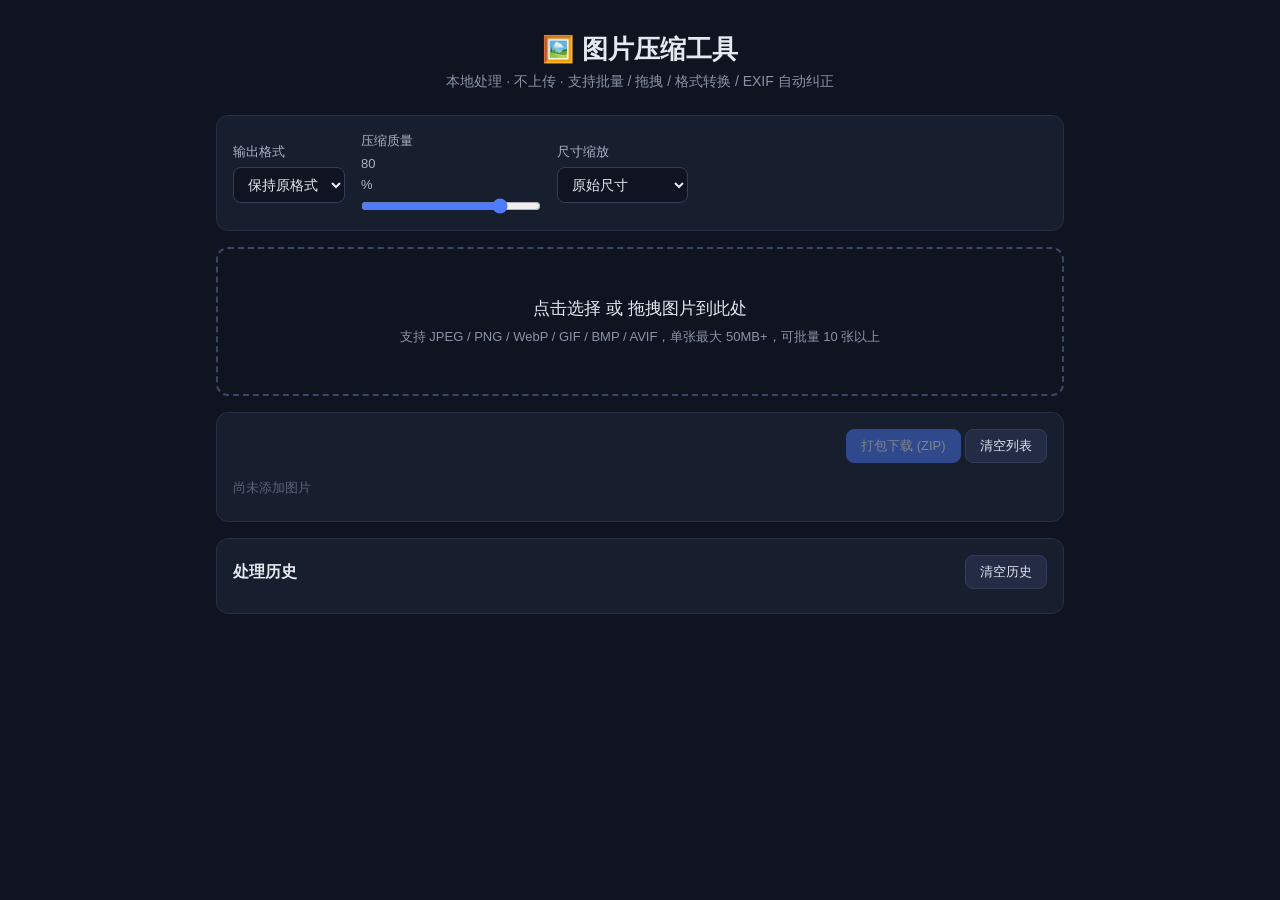
<file: index.html>
<!DOCTYPE html>
<html lang="zh-CN">
<head>
  <meta charset="UTF-8">
  <meta name="viewport" content="width=device-width, initial-scale=1.0">
  <title>图片压缩工具</title>
  <link rel="stylesheet" href="css/style.css">
</head>
<body>
  <header>
    <h1>🖼️ 图片压缩工具</h1>
    <p class="subtitle">本地处理 · 不上传 · 支持批量 / 拖拽 / 格式转换 / EXIF 自动纠正</p>
  </header>

  <main>
    <section class="panel controls">
      <label>
        输出格式
        <select id="format">
          <option value="original">保持原格式</option>
          <option value="jpeg">JPEG</option>
          <option value="png">PNG</option>
          <option value="webp">WebP</option>
        </select>
      </label>
      <label class="quality-label">
        压缩质量 <span id="qualityVal">80</span>%
        <input type="range" id="quality" min="1" max="100" value="80">
      </label>
      <label>
        尺寸缩放
        <select id="resize">
          <option value="original">原始尺寸</option>
          <option value="3840">最长边 ≤ 3840</option>
          <option value="2560">最长边 ≤ 2560</option>
          <option value="1920">最长边 ≤ 1920</option>
          <option value="1280">最长边 ≤ 1280</option>
          <option value="800">最长边 ≤ 800</option>
          <option value="custom">自定义…</option>
        </select>
      </label>
      <span id="customSize" style="display:none">
        <input type="number" id="customW" placeholder="宽 px" min="1">
        ×
        <input type="number" id="customH" placeholder="高 px" min="1">
      </span>
    </section>

    <section id="dropZone" class="drop-zone">
      <p class="drop-main">点击选择 或 拖拽图片到此处</p>
      <p class="drop-sub">支持 JPEG / PNG / WebP / GIF / BMP / AVIF，单张最大 50MB+，可批量 10 张以上</p>
      <input type="file" id="fileInput" accept="image/*" multiple hidden>
    </section>

    <section class="panel">
      <div class="list-header">
        <span id="stat" class="stat"></span>
        <span>
          <button id="downloadAll" class="btn primary">打包下载 (ZIP)</button>
          <button id="clearList" class="btn">清空列表</button>
        </span>
      </div>
      <p id="emptyTip" class="empty-tip">尚未添加图片</p>
      <div id="list" class="list"></div>
    </section>

    <section class="panel">
      <div class="list-header">
        <h2>处理历史</h2>
        <button id="clearHistory" class="btn">清空历史</button>
      </div>
      <ul id="historyList" class="history"></ul>
    </section>
  </main>

  <script src="js/exif.js"></script>
  <script src="js/zip.js"></script>
  <script src="js/db.js"></script>
  <script src="js/main.js"></script>
</body>
</html>
</file>
<file: css/style.css>
* { box-sizing: border-box; margin: 0; padding: 0; }
body {
  font-family: -apple-system, "PingFang SC", "Microsoft YaHei", sans-serif;
  background: #0f1420;
  color: #e6e9f0;
  min-height: 100vh;
}
header { text-align: center; padding: 32px 16px 8px; }
h1 { font-size: 26px; }
.subtitle { color: #8b93a7; margin-top: 6px; font-size: 14px; }
main { max-width: 880px; margin: 0 auto; padding: 16px; display: flex; flex-direction: column; gap: 16px; }

.panel {
  background: #171e2e;
  border: 1px solid #262f45;
  border-radius: 12px;
  padding: 16px;
}

.controls { display: flex; flex-wrap: wrap; gap: 16px; align-items: center; }
.controls label { display: flex; flex-direction: column; gap: 6px; font-size: 13px; color: #aab2c5; }
.controls select, .controls input[type="number"] {
  background: #0f1420; color: #e6e9f0; border: 1px solid #333d58;
  border-radius: 8px; padding: 8px 10px; font-size: 14px;
}
.controls input[type="range"] { width: 180px; accent-color: #4f7cff; }
.quality-label.disabled { opacity: .45; }
#customSize input { width: 90px; }

.drop-zone {
  border: 2px dashed #3a4666;
  border-radius: 12px;
  padding: 48px 16px;
  text-align: center;
  cursor: pointer;
  transition: border-color .15s, background .15s;
}
.drop-zone:hover, .drop-zone.dragover { border-color: #4f7cff; background: #182138; }
.drop-main { font-size: 17px; }
.drop-sub { color: #8b93a7; font-size: 13px; margin-top: 8px; }

.list-header { display: flex; justify-content: space-between; align-items: center; margin-bottom: 8px; }
.list-header h2 { font-size: 16px; }
.stat { color: #8b93a7; font-size: 13px; }
.empty-tip { color: #5b6478; font-size: 13px; padding: 8px 0; }

.btn {
  background: #232c44; color: #dfe4f0; border: 1px solid #333d58;
  border-radius: 8px; padding: 7px 14px; font-size: 13px; cursor: pointer;
}
.btn:hover:not(:disabled) { background: #2c3754; }
.btn:disabled { opacity: .45; cursor: not-allowed; }
.btn.primary { background: #4f7cff; border-color: #4f7cff; color: #fff; }
.btn.primary:hover:not(:disabled) { background: #3f6bf0; }
.btn.small { padding: 4px 12px; }

.list { display: flex; flex-direction: column; gap: 8px; }
.item {
  display: flex; align-items: center; gap: 12px;
  background: #131a29; border: 1px solid #232c44; border-radius: 10px; padding: 10px 12px;
}
.thumb {
  width: 56px; height: 56px; flex: none; border-radius: 8px;
  background: #0c111d; display: flex; align-items: center; justify-content: center;
  color: #4a5470; overflow: hidden;
}
.thumb img { width: 100%; height: 100%; object-fit: cover; }
.info { flex: 1; min-width: 0; }
.name { font-size: 14px; white-space: nowrap; overflow: hidden; text-overflow: ellipsis; }
.meta { font-size: 12px; color: #8b93a7; margin-top: 4px; }
.badge { padding: 1px 6px; border-radius: 6px; font-size: 11px; }
.badge.good { background: #143524; color: #4ade80; }
.badge.bad { background: #3a1d1d; color: #f87171; }
.status { font-size: 12px; color: #8b93a7; white-space: nowrap; }
.status.done { color: #4ade80; }
.status.error { color: #f87171; }
.status.processing { color: #fbbf24; }
.actions { display: flex; gap: 6px; }

.history { list-style: none; max-height: 220px; overflow-y: auto; font-size: 12px; color: #8b93a7; }
.history li { padding: 6px 0; border-bottom: 1px solid #1e2740; }
</file>
